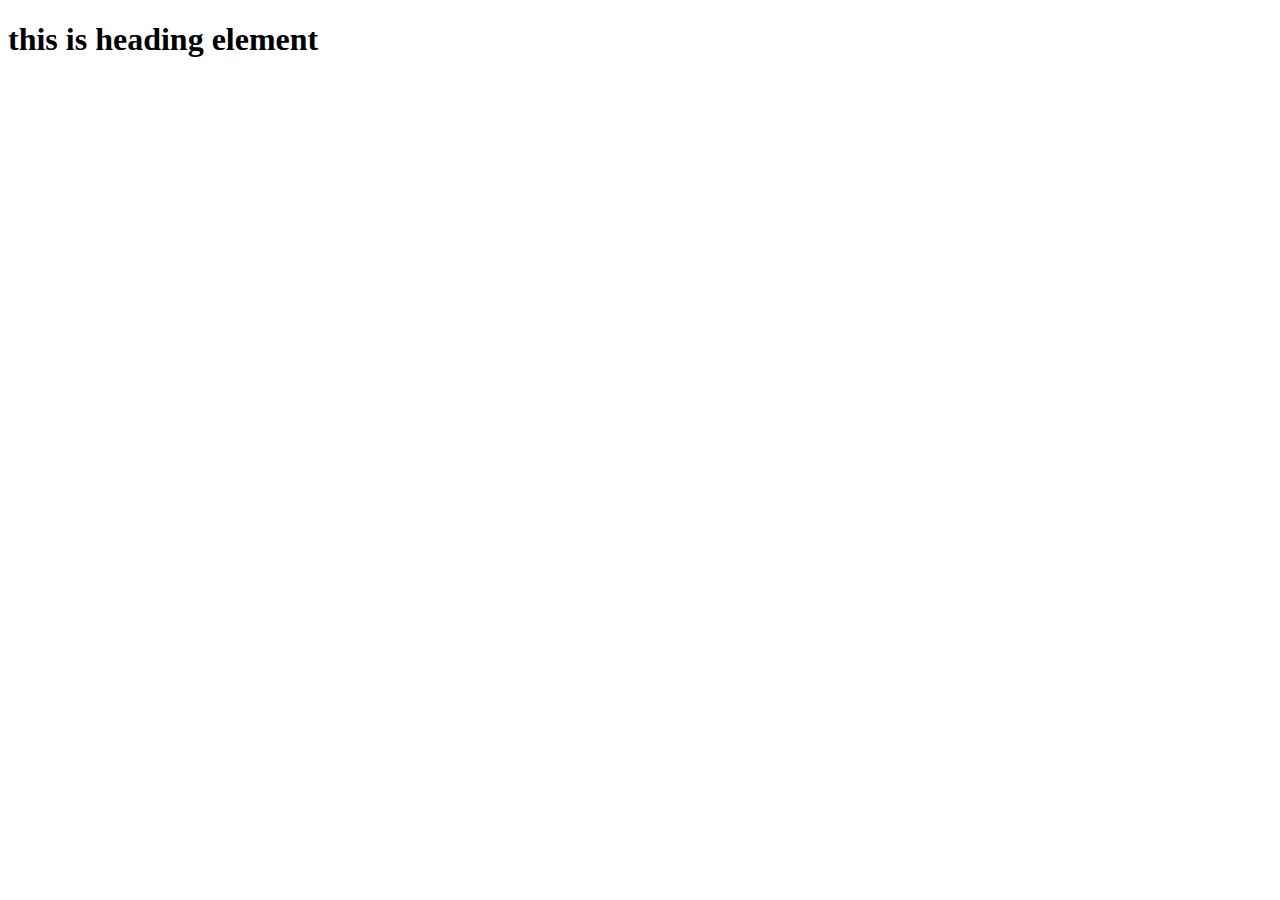
<file: index.html>
<!DOCTYPE html>
<html lang="en">
<head>
    <meta charset="UTF-8">
    <meta name="viewport" content="width=device-width, initial-scale=1.0">
    <title>Document</title>
</head>
<body>
    <h1>this is heading element</h1>
</body>
</html>
</file>
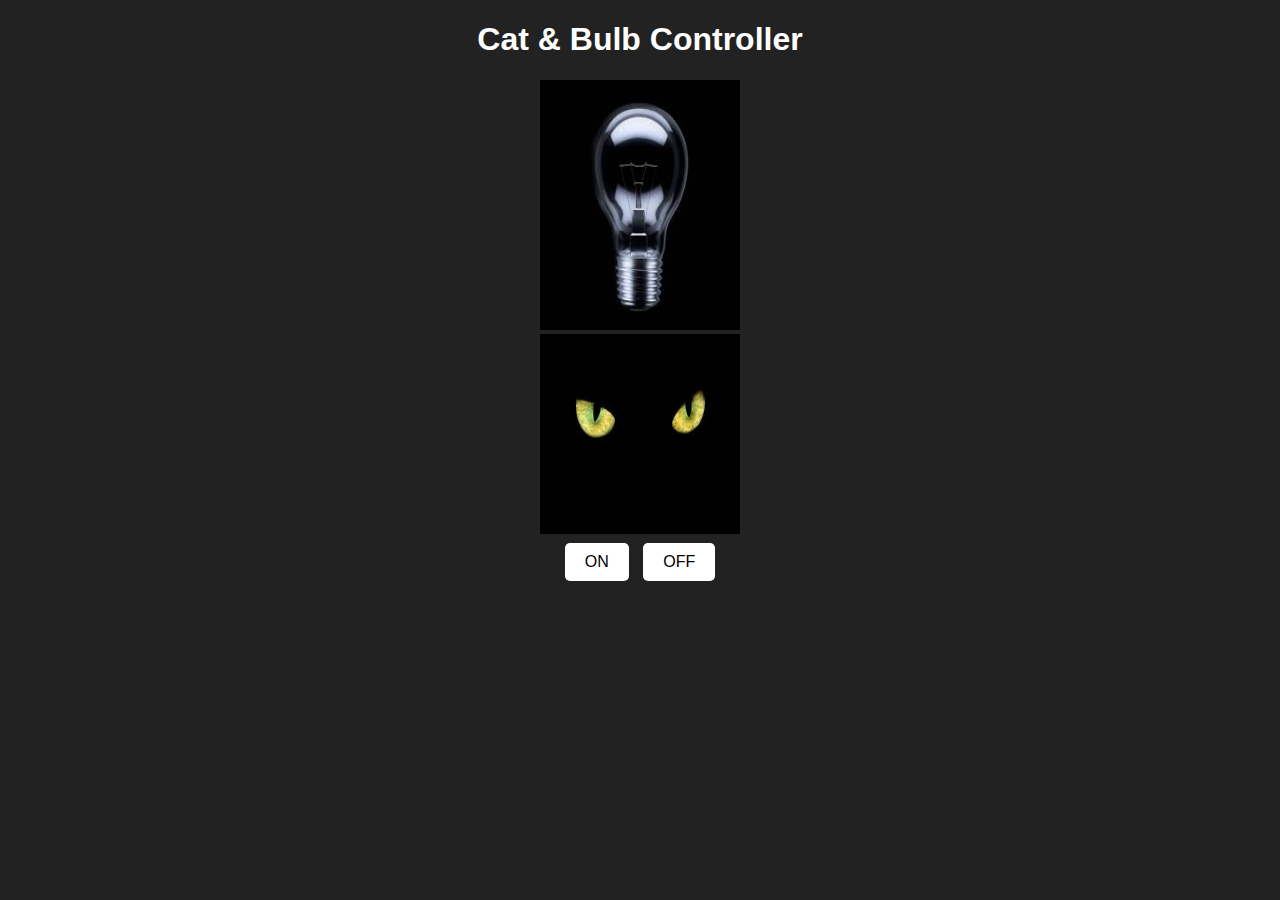
<file: cat.html>
<!DOCTYPE html>
<html lang="en">
<head>
  <meta charset="UTF-8">
  <title>Cat & Bulb Control</title>
  <style>
    body {
      text-align: center;
      background-color: #222;
      color: white;
      font-family: sans-serif;
    }
    img {
      margin: 0px;
      max-width: 200px;
    }
  button {
  padding: 10px 20px;
  margin: 5px;
  font-size: 16px;
  cursor: pointer;
  border: none;
  border-radius: 5px;
  background-color: white;
  color: black;
  transition: background-color 0.3;
}

#buttonon.active {
  background-color: green;
}

#buttonoff.active {
  background-color: red;
}

  </style>
</head>
<body>
  <h1>Cat & Bulb Controller</h1>
  
  <div>
    <img id="bulb" src="bulb off.jpg" alt="Bulb" height="250px" width="250px">
  </div>
  <div>
    <img id="cat" src="cat2.jpg" alt="Cat" height="200px" width="200px">
  </div>
  
  <div>
<button id="buttonon" onclick="turnOn()">ON</button>
<button id="buttonoff" onclick="turnOff()">OFF</button>
  </div>
  <script src="cat.js"></script>
</body>
</html>
</file>
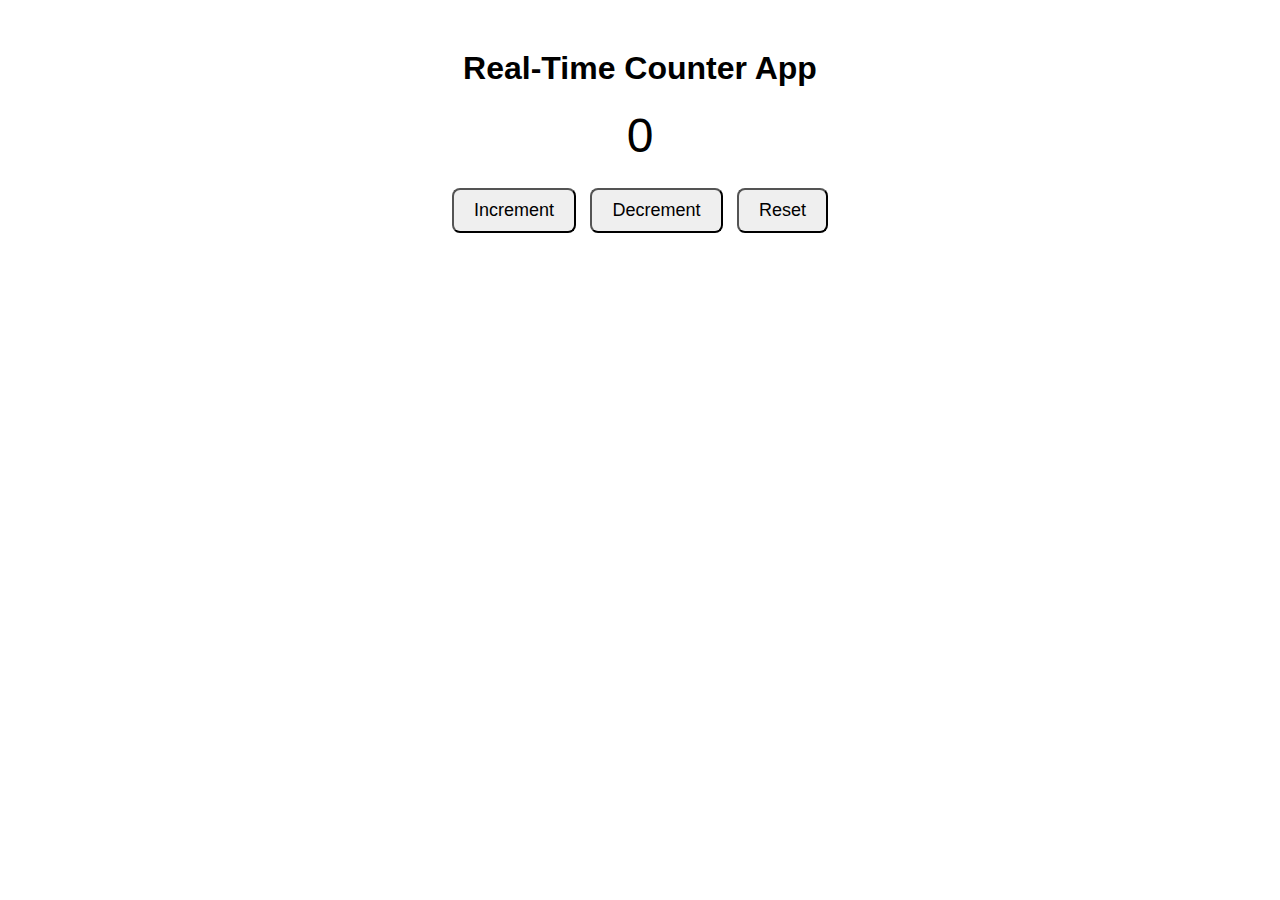
<file: counterapp.html>
<!DOCTYPE html>
<html lang="en">
<head>
  <meta charset="UTF-8" />
  <meta name="viewport" content="width=device-width, initial-scale=1.0">
  <title>Counter App</title>
  <style>
    body {
      font-family: Arial, sans-serif;
      text-align: center;
      margin-top: 50px;
    }
    #counter {
      font-size: 48px;
      margin: 20px;
    }
    button {
      font-size: 18px;
      padding: 10px 20px;
      margin: 5px;
      border-radius: 8px;
      cursor: pointer;
    }
  </style>
</head>
<body>

  <h1>Real-Time Counter App</h1>
  <div id="counter">0</div>

  <button onclick="increment()">Increment</button>
  <button onclick="decrement()">Decrement</button>
  <button onclick="reset()">Reset</button>
  <script src="counterapp.js"></script>
</body>
</html>
</file>
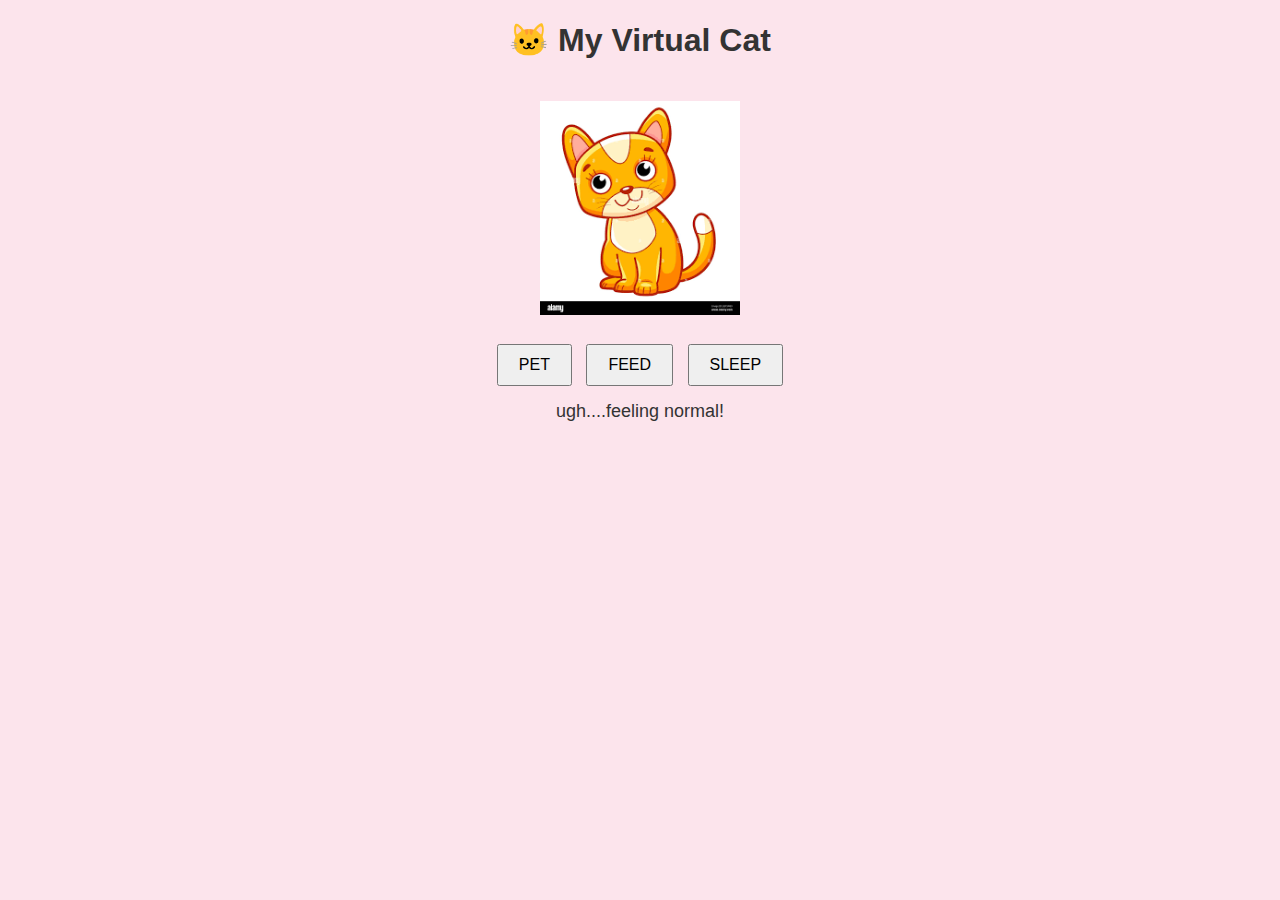
<file: virtualcat.html>
<!DOCTYPE html>
<html lang="en">
<head>
    <meta charset="UTF-8">
    <meta name="viewport" content="width=device-width, initial-scale=1.0">
    <title>Virtual Cat</title>
</head>
<style>
    body {
      text-align: center;
      background-color: #fce4ec;
      font-family: sans-serif;
      color: #333;
    }
    img {
      width: 200px;
      margin: 20px;
    }
    button {
      padding: 10px 20px;
      margin: 5px;
      font-size: 16px;
      cursor: pointer;
    }
    #mood {
      font-size: 18px;
      margin-top: 10px;
    }
  </style>
<body>
    <h1>🐱 My Virtual Cat</h1>
    <img id="cat" src="catnormal.jpg" alt="cat">
    <div>
         <button onclick="petcat()">PET</button>
         <button onclick="feedCat()">FEED</button>
         <button onclick="sleepCat()">SLEEP</button>
    </div>
    <div id="mood">ugh....feeling normal!</div>
    <script src="virtualcat.js"></script>
</body>
</html>
</file>
